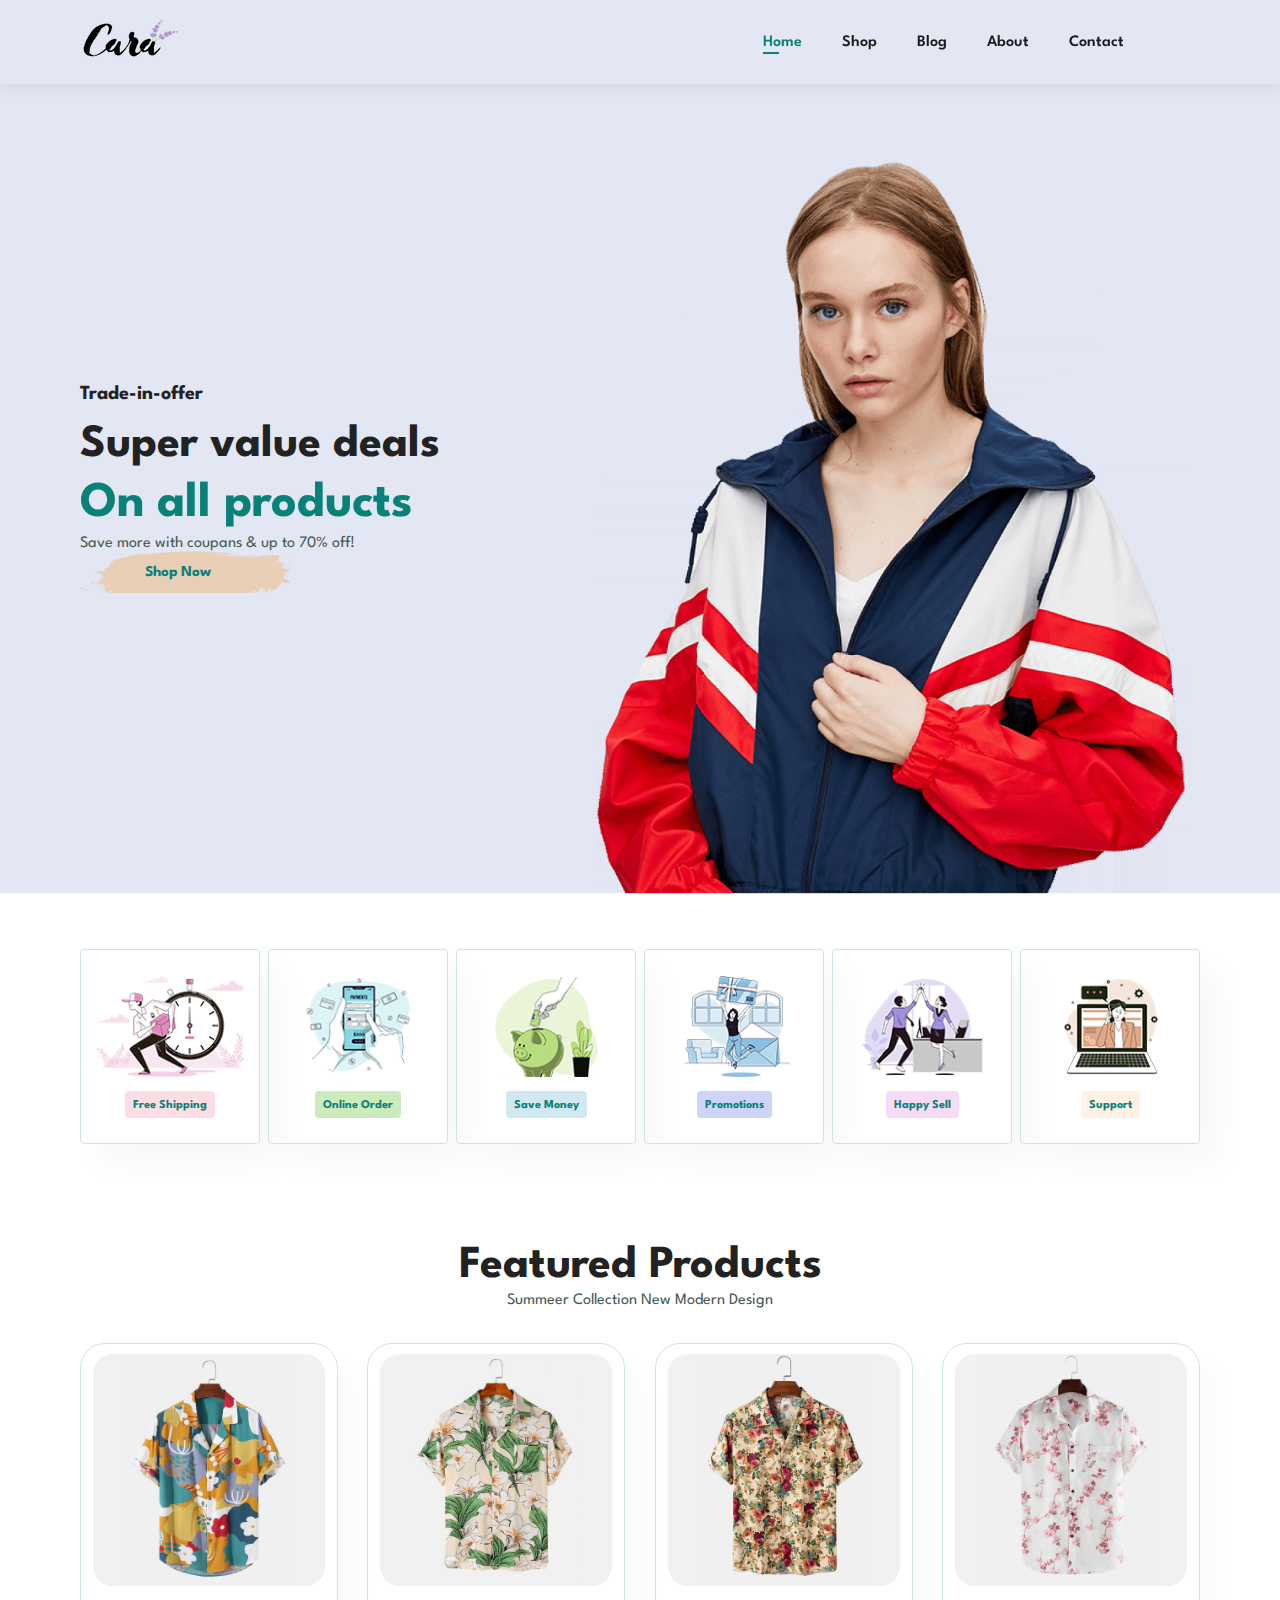
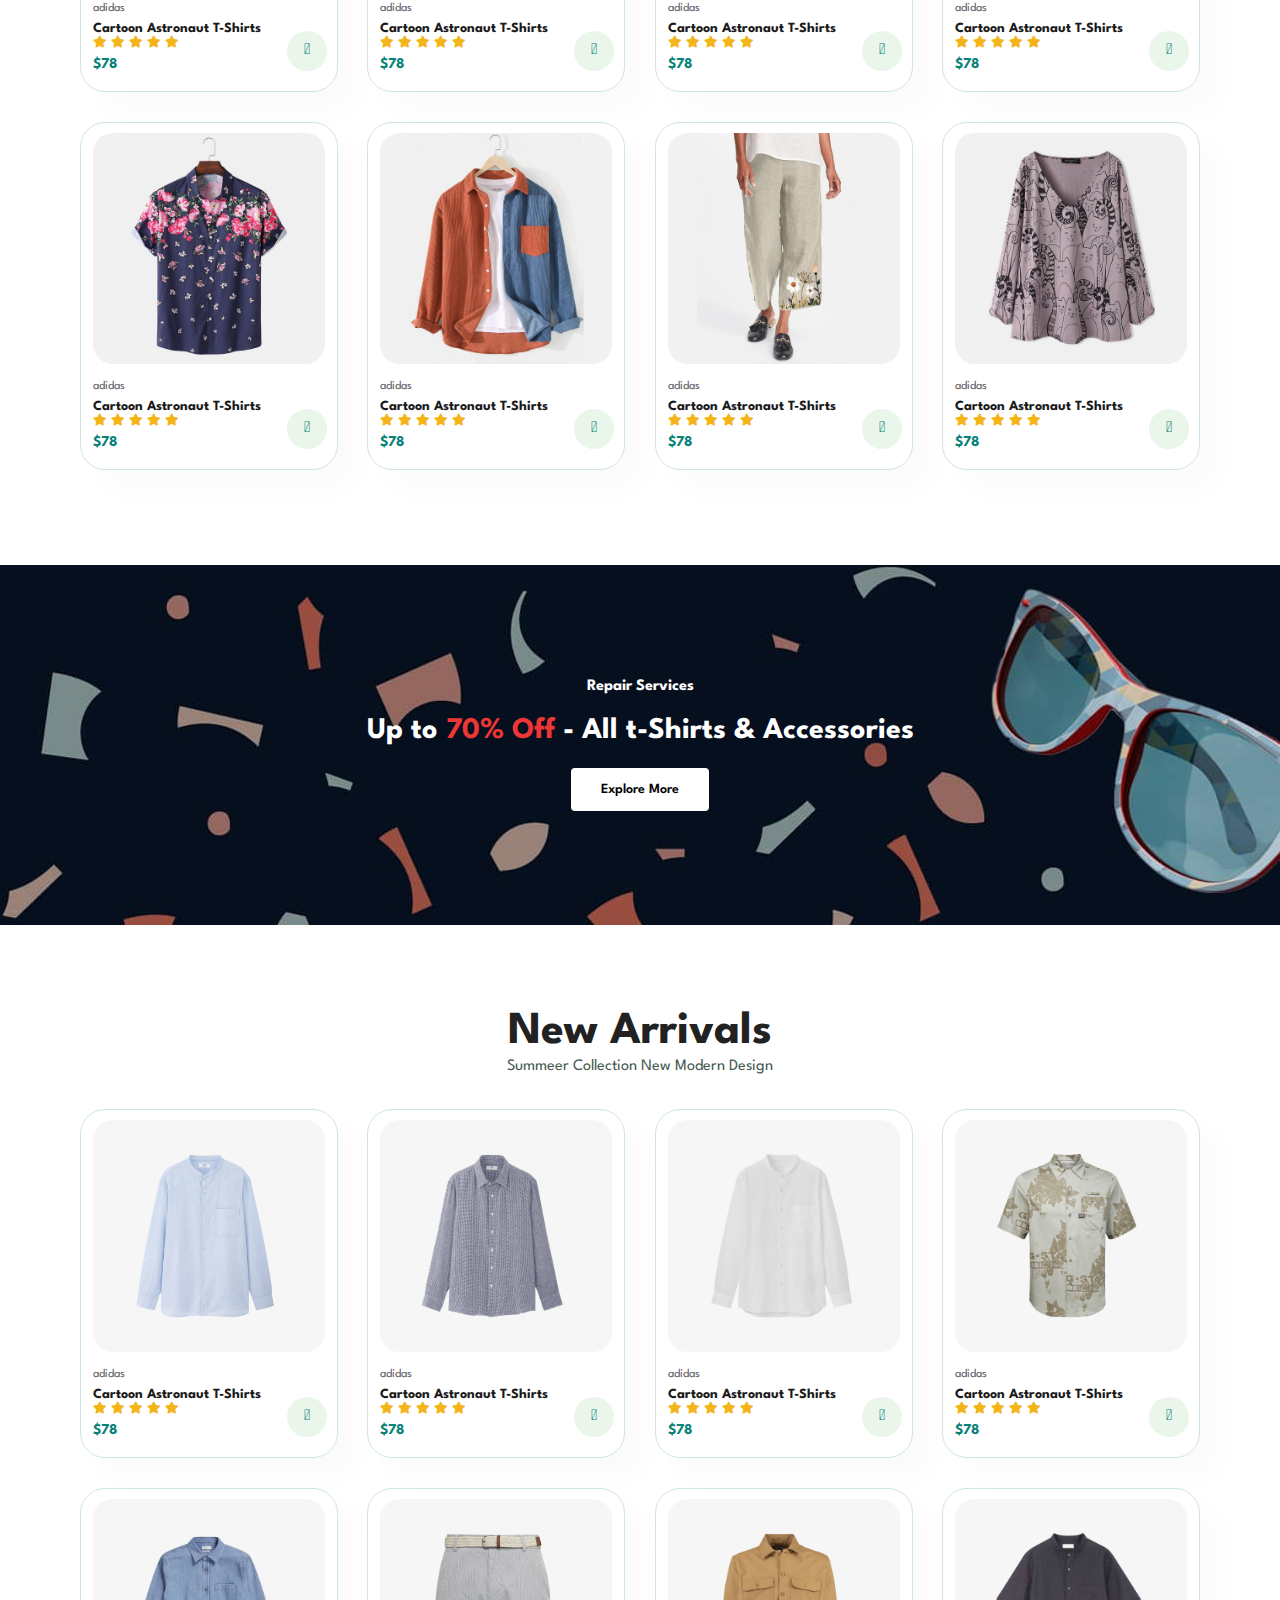
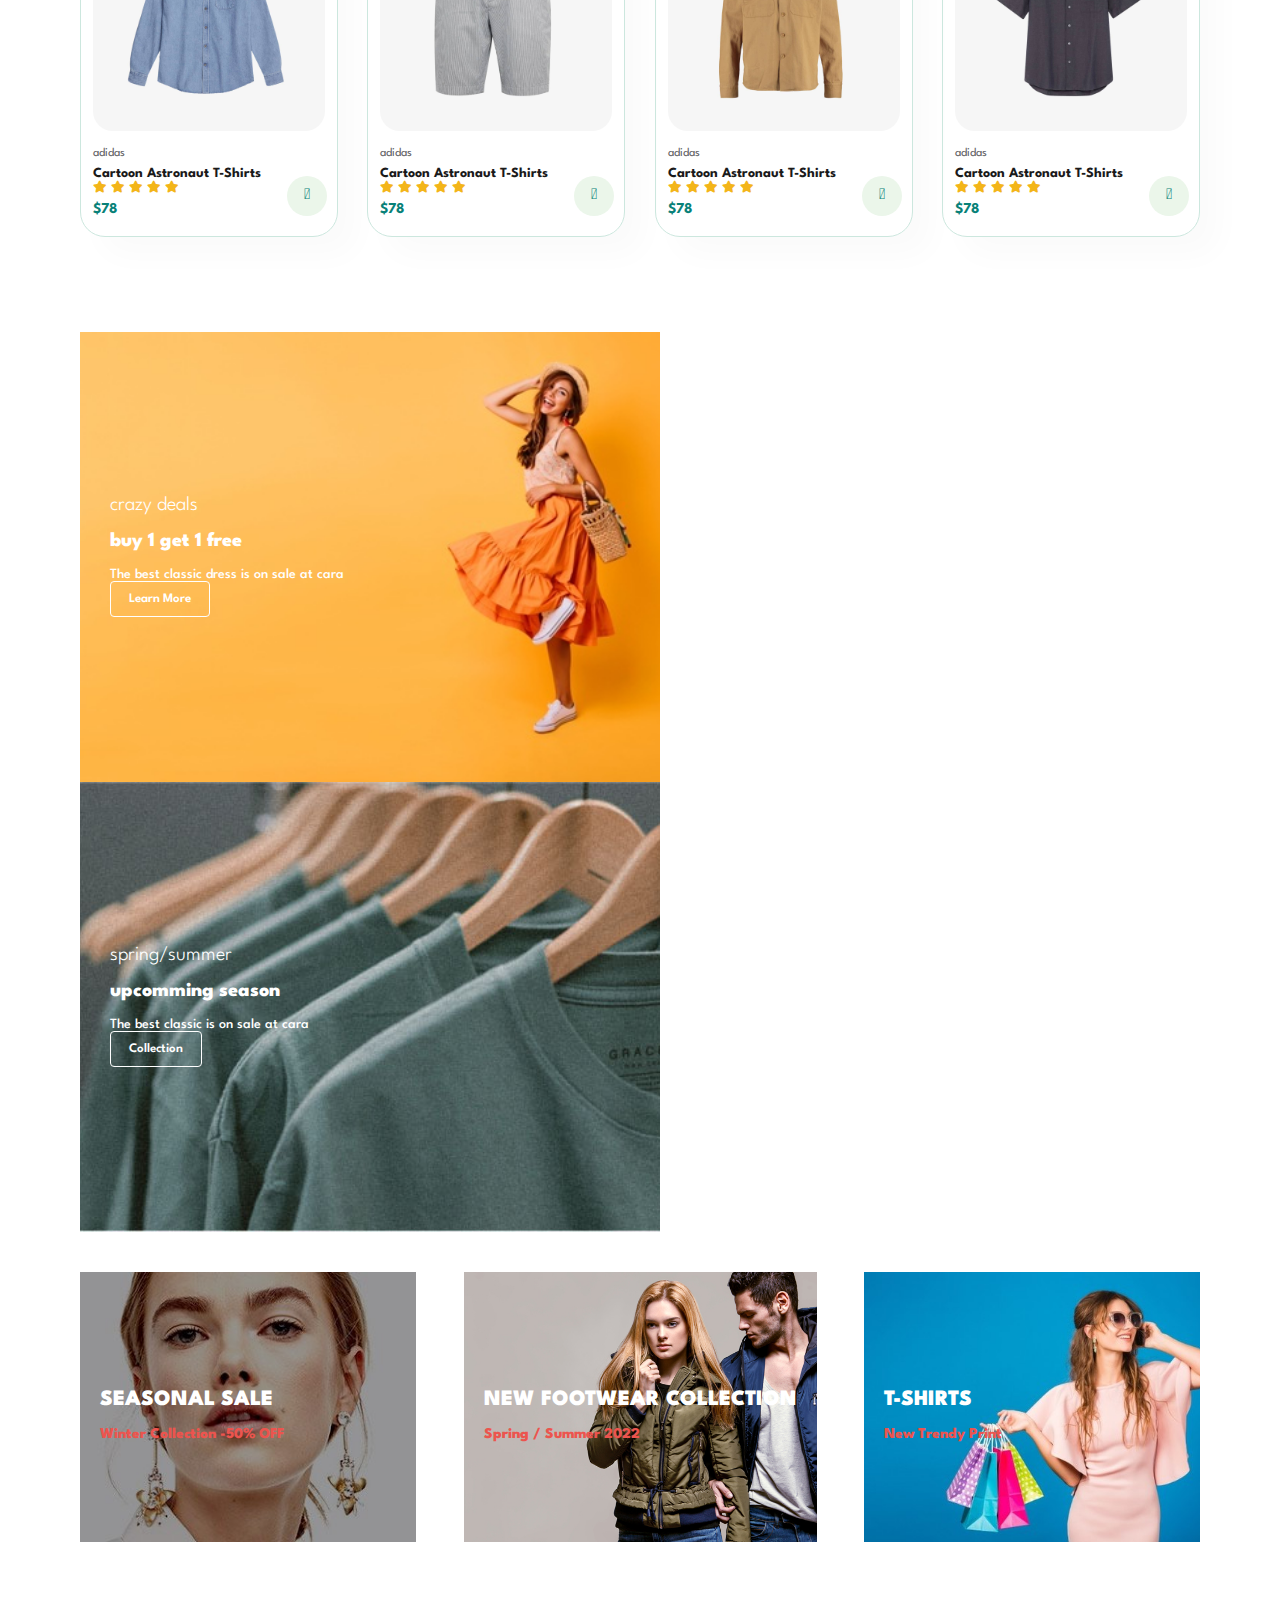
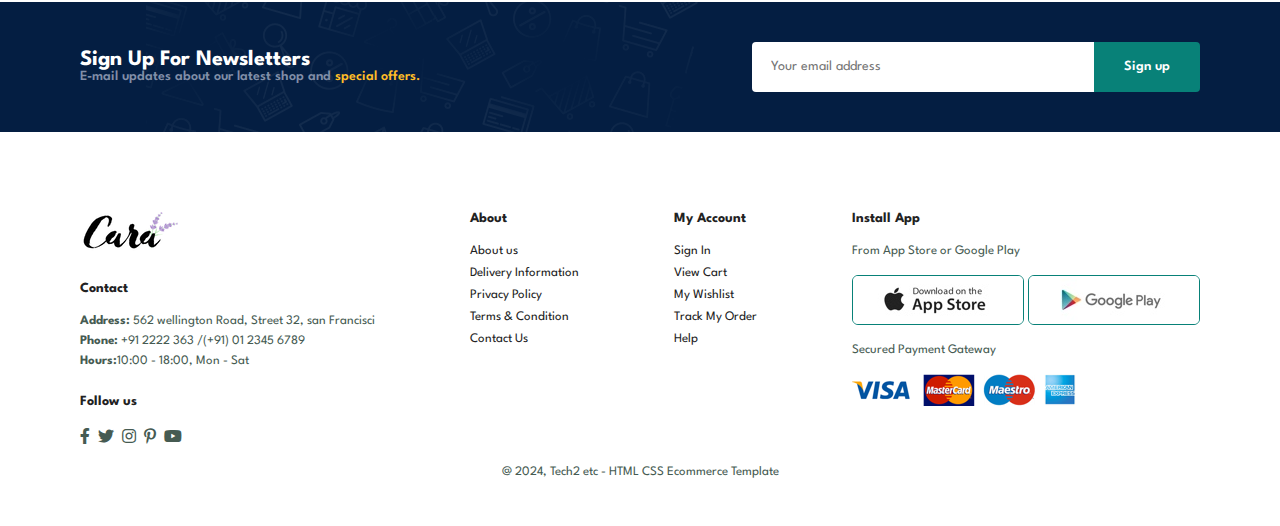
<file: index.html>
<!DOCTYPE html>
<html lang="en">
<head>
    <meta charset="UTF-8">
    <meta name="viewport" content="width=device-width, initial-scale=1.0">
    <title>E-commerce Website</title>
    <link rel="stylesheet" href="https://pro.fontawesome.com/releases/v5.10.0/css/all.css" />
    <link rel="stylesheet" href="style.css">
</head>
<body>
    
    <!--Header-->
    <section id="header">
        <a href="#"><img src="img/logo.png" class="logo" alt=""></a>

        <div>
            <ul id="navbar">
                <li><a class="active" href="index.html">Home</a></li>
                <li><a href="shop.html">Shop</a></li>
                <li><a href="blog.html">Blog</a></li>
                <li><a href="about.html">About</a></li>
                <li><a href="contact.html">Contact</a></li>
                <li><a href="cart.html"><i class="far fa-shopping-bag"></i></a></li>

            </ul>
        </div>
    </section>

    <section id="hero">
        <h4>Trade-in-offer</h4>
        <h2>Super value deals</h2>
        <h1>On all products</h1>
        <p>Save more with coupans & up to 70% off!</p>
        <button>Shop Now</button>
    </section>

    <section id="feature" class="section-p1">
        <div class="fe-box">
            <img src="img/features/f2.png" alt="">
            <h6>Free Shipping</h6>
        </div>
        <div class="fe-box">
            <img src="img/features/f1.png" alt="">
            <h6>Online Order</h6>
        </div>
        <div class="fe-box">
            <img src="img/features/f3.png" alt="">
            <h6>Save Money</h6>
        </div>
        <div class="fe-box">
            <img src="img/features/f4.png" alt="">
            <h6>Promotions</h6>
        </div>
        <div class="fe-box">
            <img src="img/features/f5.png" alt="">
            <h6>Happy Sell</h6>
        </div>
        <div class="fe-box">
            <img src="img/features/f6.png" alt="">
            <h6>Support</h6>
        </div>
    </section>

    <section id="product1" class="section-p1">
          <h2>Featured Products</h2>
          <p>Summeer Collection New Modern Design</p>
          <div class="pro-container">
                <div class="pro">
                    <img src="img/products/f1.jpg" alt="">
                    <div class="des">
                        <span>adidas</span>
                        <h5>Cartoon Astronaut T-Shirts</h5>
                        <div class="star">
                            <i class="fas fa-star"></i>
                            <i class="fas fa-star"></i>
                            <i class="fas fa-star"></i>
                            <i class="fas fa-star"></i>
                            <i class="fas fa-star"></i>
                        </div>
                        <h4>$78</h4>
                    </div>
                    <a href="#"><i class="fal fa-shopping-cart cart"></i></a>
                </div>
                <div class="pro">
                    <img src="img/products/f2.jpg" alt="">
                    <div class="des">
                        <span>adidas</span>
                        <h5>Cartoon Astronaut T-Shirts</h5>
                        <div class="star">
                            <i class="fas fa-star"></i>
                            <i class="fas fa-star"></i>
                            <i class="fas fa-star"></i>
                            <i class="fas fa-star"></i>
                            <i class="fas fa-star"></i>
                        </div>
                        <h4>$78</h4>
                    </div>
                    <a href="#"><i class="fal fa-shopping-cart cart"></i></a>
                </div>
                <div class="pro">
                    <img src="img/products/f3.jpg" alt="">
                    <div class="des">
                        <span>adidas</span>
                        <h5>Cartoon Astronaut T-Shirts</h5>
                        <div class="star">
                            <i class="fas fa-star"></i>
                            <i class="fas fa-star"></i>
                            <i class="fas fa-star"></i>
                            <i class="fas fa-star"></i>
                            <i class="fas fa-star"></i>
                        </div>
                        <h4>$78</h4>
                    </div>
                    <a href="#"><i class="fal fa-shopping-cart cart"></i></a>
                </div>
                <div class="pro">
                    <img src="img/products/f4.jpg" alt="">
                    <div class="des">
                        <span>adidas</span>
                        <h5>Cartoon Astronaut T-Shirts</h5>
                        <div class="star">
                            <i class="fas fa-star"></i>
                            <i class="fas fa-star"></i>
                            <i class="fas fa-star"></i>
                            <i class="fas fa-star"></i>
                            <i class="fas fa-star"></i>
                        </div>
                        <h4>$78</h4>
                    </div>
                    <a href="#"><i class="fal fa-shopping-cart cart"></i></a>
                </div>
                <div class="pro">
                    <img src="img/products/f5.jpg" alt="">
                    <div class="des">
                        <span>adidas</span>
                        <h5>Cartoon Astronaut T-Shirts</h5>
                        <div class="star">
                            <i class="fas fa-star"></i>
                            <i class="fas fa-star"></i>
                            <i class="fas fa-star"></i>
                            <i class="fas fa-star"></i>
                            <i class="fas fa-star"></i>
                        </div>
                        <h4>$78</h4>
                    </div>
                    <a href="#"><i class="fal fa-shopping-cart cart"></i></a>
                </div>
                <div class="pro">
                    <img src="img/products/f6.jpg" alt="">
                    <div class="des">
                        <span>adidas</span>
                        <h5>Cartoon Astronaut T-Shirts</h5>
                        <div class="star">
                            <i class="fas fa-star"></i>
                            <i class="fas fa-star"></i>
                            <i class="fas fa-star"></i>
                            <i class="fas fa-star"></i>
                            <i class="fas fa-star"></i>
                        </div>
                        <h4>$78</h4>
                    </div>
                    <a href="#"><i class="fal fa-shopping-cart cart"></i></a>
                </div>
                <div class="pro">
                    <img src="img/products/f7.jpg" alt="">
                    <div class="des">
                        <span>adidas</span>
                        <h5>Cartoon Astronaut T-Shirts</h5>
                        <div class="star">
                            <i class="fas fa-star"></i>
                            <i class="fas fa-star"></i>
                            <i class="fas fa-star"></i>
                            <i class="fas fa-star"></i>
                            <i class="fas fa-star"></i>
                        </div>
                        <h4>$78</h4>
                    </div>
                    <a href="#"><i class="fal fa-shopping-cart cart"></i></a>
                </div>
                <div class="pro">
                    <img src="img/products/f8.jpg" alt="">
                    <div class="des">
                        <span>adidas</span>
                        <h5>Cartoon Astronaut T-Shirts</h5>
                        <div class="star">
                            <i class="fas fa-star"></i>
                            <i class="fas fa-star"></i>
                            <i class="fas fa-star"></i>
                            <i class="fas fa-star"></i>
                            <i class="fas fa-star"></i>
                        </div>
                        <h4>$78</h4>
                    </div>
                    <a href="#"><i class="fal fa-shopping-cart cart"></i></a>
                </div>
          </div>
    </section>

    <section id="banner" class="section-m1">
        <h4>Repair Services</h4>
        <h2>Up to <span>70% Off</span> - All t-Shirts & Accessories</h2>
        <button class="normal">Explore More</button>
    </section>

    <section id="product1" class="section-p1">
        <h2>New Arrivals</h2>
        <p>Summeer Collection New Modern Design</p>
        <div class="pro-container">
              <div class="pro">
                  <img src="img/products/n1.jpg" alt="">
                  <div class="des">
                      <span>adidas</span>
                      <h5>Cartoon Astronaut T-Shirts</h5>
                      <div class="star">
                          <i class="fas fa-star"></i>
                          <i class="fas fa-star"></i>
                          <i class="fas fa-star"></i>
                          <i class="fas fa-star"></i>
                          <i class="fas fa-star"></i>
                      </div>
                      <h4>$78</h4>
                  </div>
                  <a href="#"><i class="fal fa-shopping-cart cart"></i></a>
              </div>
              <div class="pro">
                  <img src="img/products/n2.jpg" alt="">
                  <div class="des">
                      <span>adidas</span>
                      <h5>Cartoon Astronaut T-Shirts</h5>
                      <div class="star">
                          <i class="fas fa-star"></i>
                          <i class="fas fa-star"></i>
                          <i class="fas fa-star"></i>
                          <i class="fas fa-star"></i>
                          <i class="fas fa-star"></i>
                      </div>
                      <h4>$78</h4>
                  </div>
                  <a href="#"><i class="fal fa-shopping-cart cart"></i></a>
              </div>
              <div class="pro">
                  <img src="img/products/n3.jpg" alt="">
                  <div class="des">
                      <span>adidas</span>
                      <h5>Cartoon Astronaut T-Shirts</h5>
                      <div class="star">
                          <i class="fas fa-star"></i>
                          <i class="fas fa-star"></i>
                          <i class="fas fa-star"></i>
                          <i class="fas fa-star"></i>
                          <i class="fas fa-star"></i>
                      </div>
                      <h4>$78</h4>
                  </div>
                  <a href="#"><i class="fal fa-shopping-cart cart"></i></a>
              </div>
              <div class="pro">
                  <img src="img/products/n4.jpg" alt="">
                  <div class="des">
                      <span>adidas</span>
                      <h5>Cartoon Astronaut T-Shirts</h5>
                      <div class="star">
                          <i class="fas fa-star"></i>
                          <i class="fas fa-star"></i>
                          <i class="fas fa-star"></i>
                          <i class="fas fa-star"></i>
                          <i class="fas fa-star"></i>
                      </div>
                      <h4>$78</h4>
                  </div>
                  <a href="#"><i class="fal fa-shopping-cart cart"></i></a>
              </div>
              <div class="pro">
                  <img src="img/products/n5.jpg" alt="">
                  <div class="des">
                      <span>adidas</span>
                      <h5>Cartoon Astronaut T-Shirts</h5>
                      <div class="star">
                          <i class="fas fa-star"></i>
                          <i class="fas fa-star"></i>
                          <i class="fas fa-star"></i>
                          <i class="fas fa-star"></i>
                          <i class="fas fa-star"></i>
                      </div>
                      <h4>$78</h4>
                  </div>
                  <a href="#"><i class="fal fa-shopping-cart cart"></i></a>
              </div>
              <div class="pro">
                  <img src="img/products/n6.jpg" alt="">
                  <div class="des">
                      <span>adidas</span>
                      <h5>Cartoon Astronaut T-Shirts</h5>
                      <div class="star">
                          <i class="fas fa-star"></i>
                          <i class="fas fa-star"></i>
                          <i class="fas fa-star"></i>
                          <i class="fas fa-star"></i>
                          <i class="fas fa-star"></i>
                      </div>
                      <h4>$78</h4>
                  </div>
                  <a href="#"><i class="fal fa-shopping-cart cart"></i></a>
              </div>
              <div class="pro">
                  <img src="img/products/n7.jpg" alt="">
                  <div class="des">
                      <span>adidas</span>
                      <h5>Cartoon Astronaut T-Shirts</h5>
                      <div class="star">
                          <i class="fas fa-star"></i>
                          <i class="fas fa-star"></i>
                          <i class="fas fa-star"></i>
                          <i class="fas fa-star"></i>
                          <i class="fas fa-star"></i>
                      </div>
                      <h4>$78</h4>
                  </div>
                  <a href="#"><i class="fal fa-shopping-cart cart"></i></a>
              </div>
              <div class="pro">
                  <img src="img/products/n8.jpg" alt="">
                  <div class="des">
                      <span>adidas</span>
                      <h5>Cartoon Astronaut T-Shirts</h5>
                      <div class="star">
                          <i class="fas fa-star"></i>
                          <i class="fas fa-star"></i>
                          <i class="fas fa-star"></i>
                          <i class="fas fa-star"></i>
                          <i class="fas fa-star"></i>
                      </div>
                      <h4>$78</h4>
                  </div>
                  <a href="#"><i class="fal fa-shopping-cart cart"></i></a>
              </div>
        </div>
  </section>

   <section id="sm-banner" class="section-p1">
        <div class="banner-box">
            <h4>crazy deals</h4>
            <h2>buy 1 get 1 free</h2>
            <span>The best classic dress is on sale at cara</span>
            <button class="white">Learn More</button>
        </div>
        <div class="banner-box banner-box2">
            <h4>spring/summer</h4>
            <h2>upcomming season</h2>
            <span>The best classic is on sale at cara </span>
            <button class="white">Collection</button>
        </div>
   </section> 

   <section id="banner3">
    <div class="banner-box ">
        <h2>SEASONAL SALE</h2>
        <h3>Winter Collection -50% OFF</h3>
    </div>
    <div class="banner-box banner-box2">
        <h2>NEW FOOTWEAR COLLECTION</h2>
        <h3>Spring / Summer 2022</h3>
    </div>
    <div class="banner-box banner-box3">
        <h2>T-SHIRTS</h2>
        <h3>New Trendy Print</h3>
    </div>
   </section>

   <section id="newsletter" class="section-p1 section-m1">
        <div class="newstext">
            <h4>Sign Up For Newsletters</h4>
            <p>E-mail updates about our latest shop and <span>special offers.</span></p>

        </div>
        <div class="form">
            <input type="text" placeholder="Your email address">
            <button class="normal">Sign up</button>
        </div>
   </section>

   <footer class="section-p1">
    <div class="col">
        <img class="logo" src="img/logo.png" alt="">
        <h4>Contact</h4>
        <p><strong>Address:</strong> 562 wellington Road, Street 32, san Francisci</p>
        <p><strong>Phone:</strong> +91 2222 363 /(+91) 01 2345 6789</p>
        <p><strong>Hours:</strong>10:00 - 18:00, Mon - Sat</p>
        <div class="follow">
            <h4>Follow us</h4>
            <div class="icon">
                <i class="fab fa-facebook-f"></i>
                <i class="fab fa-twitter"></i>
                <i class="fab fa-instagram"></i>
                <i class="fab fa-pinterest-p"></i>
                <i class="fab fa-youtube"></i>
            </div>
        </div>
    </div>

    <div class="col">
        <h4>About</h4>
        <a href="#">About us</a>
        <a href="#">Delivery Information</a>
        <a href="#">Privacy Policy</a>
        <a href="#">Terms & Condition</a>
        <a href="#">Contact Us</a>
    </div>

    <div class="col">
        <h4>My Account</h4>
        <a href="#">Sign In</a>
        <a href="#">View Cart</a>
        <a href="#">My Wishlist</a>
        <a href="#">Track My Order</a>
        <a href="#">Help</a>
    </div>

    <div class="col install">
        <h4>Install App</h4>
        <p>From App Store or Google Play</p>
        <div class="row">
            <img src="img/pay/app.jpg" alt="">
            <img src="img/pay/play.jpg" alt="">
        </div>
        <p>Secured Payment Gateway</p>
        <img src="img/pay/pay.png" alt="">
    </div>

    <div class="copyright">
        <p>@ 2024, Tech2 etc - HTML CSS Ecommerce Template</p>
    </div>
   </footer>
    <script src="script.js"></script>
</body>
</html>
</file>
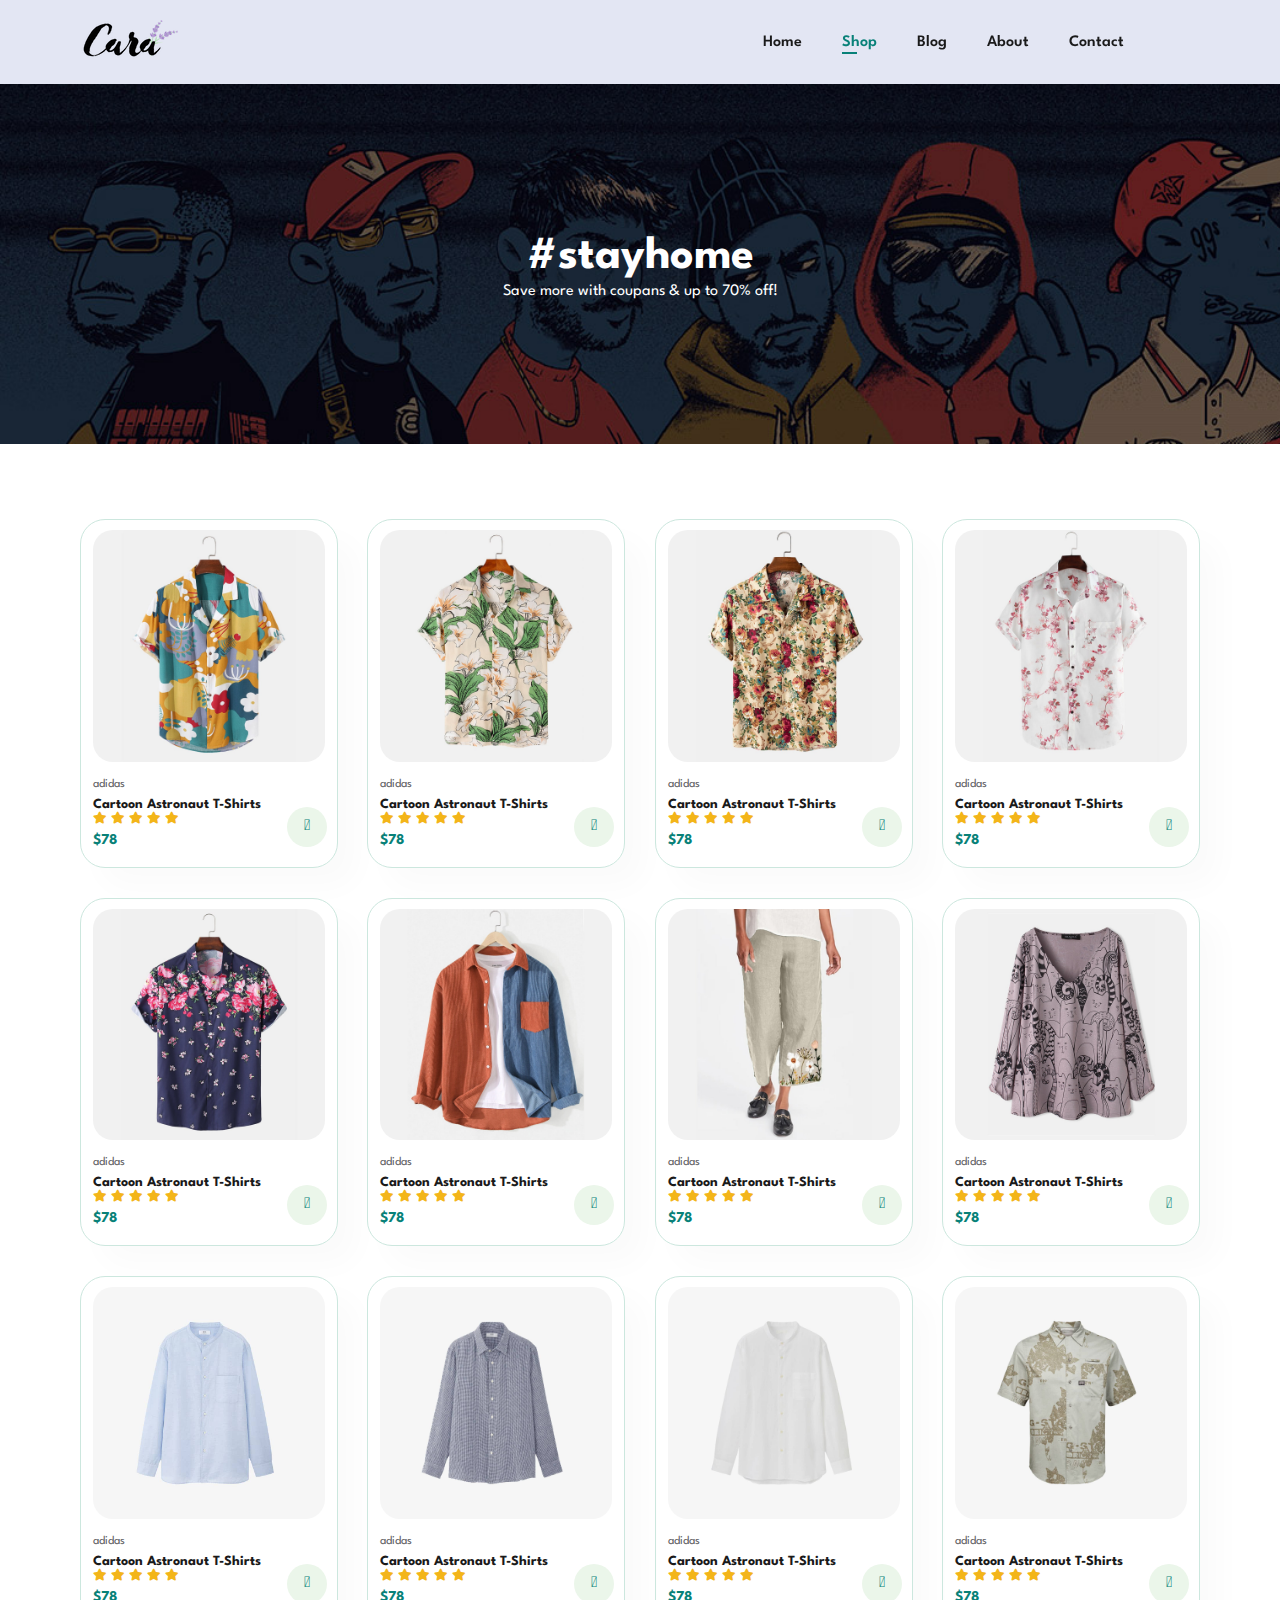
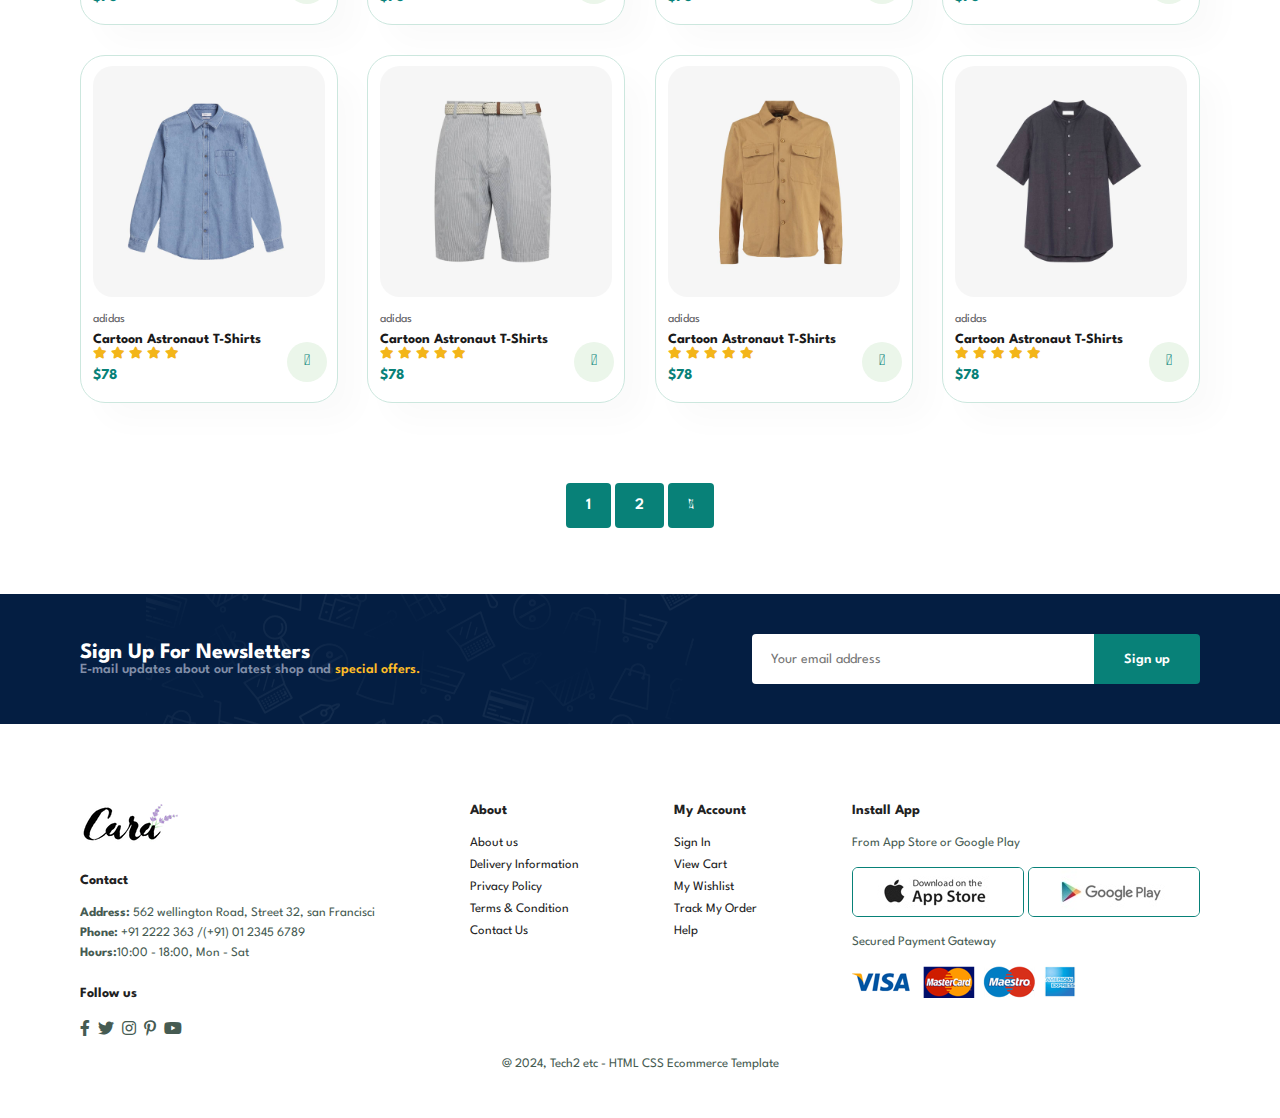
<file: shop.html>
<!DOCTYPE html>
<html lang="en">
<head>
    <meta charset="UTF-8">
    <meta name="viewport" content="width=device-width, initial-scale=1.0">
    <title>E-commerce Website</title>
    <link rel="stylesheet" href="https://pro.fontawesome.com/releases/v5.10.0/css/all.css" />
    <link rel="stylesheet" href="style.css">
</head>
<body>
    
    <!--Header-->
    <section id="header">
        <a href="#"><img src="img/logo.png" class="logo" alt=""></a>

        <div>
            <ul id="navbar">
                <li><a href="index.html">Home</a></li>
                <li><a class="active" href="shop.html">Shop</a></li>
                <li><a href="blog.html">Blog</a></li>
                <li><a href="about.html">About</a></li>
                <li><a href="contact.html">Contact</a></li>
                <li id="lg-bag"><a href="cart.html"><i class="far fa-shopping-bag"></i></a></li>
                <a href="#" id="close"><i class="far fa-times"></i></a>
            </ul>
        </div>
        <div id="mobile">
            <li><a href="cart.html"><i class="far fa-shopping-bag"></i></a></li>
            <i id="bar" class="fas fa-outdent"></i>

        </div>
    </section>

    <section id="page-header">
        <h2>#stayhome</h2>
        <p>Save more with coupans & up to 70% off!</p>
    </section>
  
    <section id="product1" class="section-p1"> 
          <div class="pro-container">
                <div class="pro">
                    <img src="img/products/f1.jpg" alt="">
                    <div class="des">
                        <span>adidas</span>
                        <h5>Cartoon Astronaut T-Shirts</h5>
                        <div class="star">
                            <i class="fas fa-star"></i>
                            <i class="fas fa-star"></i>
                            <i class="fas fa-star"></i>
                            <i class="fas fa-star"></i>
                            <i class="fas fa-star"></i>
                        </div>
                        <h4>$78</h4>
                    </div>
                    <a href="#"><i class="fal fa-shopping-cart cart"></i></a>
                </div>
                <div class="pro">
                    <img src="img/products/f2.jpg" alt="">
                    <div class="des">
                        <span>adidas</span>
                        <h5>Cartoon Astronaut T-Shirts</h5>
                        <div class="star">
                            <i class="fas fa-star"></i>
                            <i class="fas fa-star"></i>
                            <i class="fas fa-star"></i>
                            <i class="fas fa-star"></i>
                            <i class="fas fa-star"></i>
                        </div>
                        <h4>$78</h4>
                    </div>
                    <a href="#"><i class="fal fa-shopping-cart cart"></i></a>
                </div>
                <div class="pro">
                    <img src="img/products/f3.jpg" alt="">
                    <div class="des">
                        <span>adidas</span>
                        <h5>Cartoon Astronaut T-Shirts</h5>
                        <div class="star">
                            <i class="fas fa-star"></i>
                            <i class="fas fa-star"></i>
                            <i class="fas fa-star"></i>
                            <i class="fas fa-star"></i>
                            <i class="fas fa-star"></i>
                        </div>
                        <h4>$78</h4>
                    </div>
                    <a href="#"><i class="fal fa-shopping-cart cart"></i></a>
                </div>
                <div class="pro">
                    <img src="img/products/f4.jpg" alt="">
                    <div class="des">
                        <span>adidas</span>
                        <h5>Cartoon Astronaut T-Shirts</h5>
                        <div class="star">
                            <i class="fas fa-star"></i>
                            <i class="fas fa-star"></i>
                            <i class="fas fa-star"></i>
                            <i class="fas fa-star"></i>
                            <i class="fas fa-star"></i>
                        </div>
                        <h4>$78</h4>
                    </div>
                    <a href="#"><i class="fal fa-shopping-cart cart"></i></a>
                </div>
                <div class="pro">
                    <img src="img/products/f5.jpg" alt="">
                    <div class="des">
                        <span>adidas</span>
                        <h5>Cartoon Astronaut T-Shirts</h5>
                        <div class="star">
                            <i class="fas fa-star"></i>
                            <i class="fas fa-star"></i>
                            <i class="fas fa-star"></i>
                            <i class="fas fa-star"></i>
                            <i class="fas fa-star"></i>
                        </div>
                        <h4>$78</h4>
                    </div>
                    <a href="#"><i class="fal fa-shopping-cart cart"></i></a>
                </div>
                <div class="pro">
                    <img src="img/products/f6.jpg" alt="">
                    <div class="des">
                        <span>adidas</span>
                        <h5>Cartoon Astronaut T-Shirts</h5>
                        <div class="star">
                            <i class="fas fa-star"></i>
                            <i class="fas fa-star"></i>
                            <i class="fas fa-star"></i>
                            <i class="fas fa-star"></i>
                            <i class="fas fa-star"></i>
                        </div>
                        <h4>$78</h4>
                    </div>
                    <a href="#"><i class="fal fa-shopping-cart cart"></i></a>
                </div>
                <div class="pro">
                    <img src="img/products/f7.jpg" alt="">
                    <div class="des">
                        <span>adidas</span>
                        <h5>Cartoon Astronaut T-Shirts</h5>
                        <div class="star">
                            <i class="fas fa-star"></i>
                            <i class="fas fa-star"></i>
                            <i class="fas fa-star"></i>
                            <i class="fas fa-star"></i>
                            <i class="fas fa-star"></i>
                        </div>
                        <h4>$78</h4>
                    </div>
                    <a href="#"><i class="fal fa-shopping-cart cart"></i></a>
                </div>
                <div class="pro">
                    <img src="img/products/f8.jpg" alt="">
                    <div class="des">
                        <span>adidas</span>
                        <h5>Cartoon Astronaut T-Shirts</h5>
                        <div class="star">
                            <i class="fas fa-star"></i>
                            <i class="fas fa-star"></i>
                            <i class="fas fa-star"></i>
                            <i class="fas fa-star"></i>
                            <i class="fas fa-star"></i>
                        </div>
                        <h4>$78</h4>
                    </div>
                    <a href="#"><i class="fal fa-shopping-cart cart"></i></a>
                </div>
         
              <div class="pro">
                  <img src="img/products/n1.jpg" alt="">
                  <div class="des">
                      <span>adidas</span>
                      <h5>Cartoon Astronaut T-Shirts</h5>
                      <div class="star">
                          <i class="fas fa-star"></i>
                          <i class="fas fa-star"></i>
                          <i class="fas fa-star"></i>
                          <i class="fas fa-star"></i>
                          <i class="fas fa-star"></i>
                      </div>
                      <h4>$78</h4>
                  </div>
                  <a href="#"><i class="fal fa-shopping-cart cart"></i></a>
              </div>
              <div class="pro">
                  <img src="img/products/n2.jpg" alt="">
                  <div class="des">
                      <span>adidas</span>
                      <h5>Cartoon Astronaut T-Shirts</h5>
                      <div class="star">
                          <i class="fas fa-star"></i>
                          <i class="fas fa-star"></i>
                          <i class="fas fa-star"></i>
                          <i class="fas fa-star"></i>
                          <i class="fas fa-star"></i>
                      </div>
                      <h4>$78</h4>
                  </div>
                  <a href="#"><i class="fal fa-shopping-cart cart"></i></a>
              </div>
              <div class="pro">
                  <img src="img/products/n3.jpg" alt="">
                  <div class="des">
                      <span>adidas</span>
                      <h5>Cartoon Astronaut T-Shirts</h5>
                      <div class="star">
                          <i class="fas fa-star"></i>
                          <i class="fas fa-star"></i>
                          <i class="fas fa-star"></i>
                          <i class="fas fa-star"></i>
                          <i class="fas fa-star"></i>
                      </div>
                      <h4>$78</h4>
                  </div>
                  <a href="#"><i class="fal fa-shopping-cart cart"></i></a>
              </div>
              <div class="pro">
                  <img src="img/products/n4.jpg" alt="">
                  <div class="des">
                      <span>adidas</span>
                      <h5>Cartoon Astronaut T-Shirts</h5>
                      <div class="star">
                          <i class="fas fa-star"></i>
                          <i class="fas fa-star"></i>
                          <i class="fas fa-star"></i>
                          <i class="fas fa-star"></i>
                          <i class="fas fa-star"></i>
                      </div>
                      <h4>$78</h4>
                  </div>
                  <a href="#"><i class="fal fa-shopping-cart cart"></i></a>
              </div>
              <div class="pro">
                  <img src="img/products/n5.jpg" alt="">
                  <div class="des">
                      <span>adidas</span>
                      <h5>Cartoon Astronaut T-Shirts</h5>
                      <div class="star">
                          <i class="fas fa-star"></i>
                          <i class="fas fa-star"></i>
                          <i class="fas fa-star"></i>
                          <i class="fas fa-star"></i>
                          <i class="fas fa-star"></i>
                      </div>
                      <h4>$78</h4>
                  </div>
                  <a href="#"><i class="fal fa-shopping-cart cart"></i></a>
              </div>
              <div class="pro">
                  <img src="img/products/n6.jpg" alt="">
                  <div class="des">
                      <span>adidas</span>
                      <h5>Cartoon Astronaut T-Shirts</h5>
                      <div class="star">
                          <i class="fas fa-star"></i>
                          <i class="fas fa-star"></i>
                          <i class="fas fa-star"></i>
                          <i class="fas fa-star"></i>
                          <i class="fas fa-star"></i>
                      </div>
                      <h4>$78</h4>
                  </div>
                  <a href="#"><i class="fal fa-shopping-cart cart"></i></a>
              </div>
              <div class="pro">
                  <img src="img/products/n7.jpg" alt="">
                  <div class="des">
                      <span>adidas</span>
                      <h5>Cartoon Astronaut T-Shirts</h5>
                      <div class="star">
                          <i class="fas fa-star"></i>
                          <i class="fas fa-star"></i>
                          <i class="fas fa-star"></i>
                          <i class="fas fa-star"></i>
                          <i class="fas fa-star"></i>
                      </div>
                      <h4>$78</h4>
                  </div>
                  <a href="#"><i class="fal fa-shopping-cart cart"></i></a>
              </div>
              <div class="pro">
                  <img src="img/products/n8.jpg" alt="">
                  <div class="des">
                      <span>adidas</span>
                      <h5>Cartoon Astronaut T-Shirts</h5>
                      <div class="star">
                          <i class="fas fa-star"></i>
                          <i class="fas fa-star"></i>
                          <i class="fas fa-star"></i>
                          <i class="fas fa-star"></i>
                          <i class="fas fa-star"></i>
                      </div>
                      <h4>$78</h4>
                  </div>
                  <a href="#"><i class="fal fa-shopping-cart cart"></i></a>
              </div>
        </div>
  </section>

  <section id="pagination" class="section-p1">
    <a href="#">1</a>
    <a href="#">2</a>
    <a href="#"><i class="fal fa-long-arrow-alt-right"></i></a>
  </section>

   <section id="newsletter" class="section-p1 section-m1">
        <div class="newstext">
            <h4>Sign Up For Newsletters</h4>
            <p>E-mail updates about our latest shop and <span>special offers.</span></p>

        </div>
        <div class="form">
            <input type="text" placeholder="Your email address">
            <button class="normal">Sign up</button>
        </div>
   </section>

   <footer class="section-p1">
    <div class="col">
        <img class="logo" src="img/logo.png" alt="">
        <h4>Contact</h4>
        <p><strong>Address:</strong> 562 wellington Road, Street 32, san Francisci</p>
        <p><strong>Phone:</strong> +91 2222 363 /(+91) 01 2345 6789</p>
        <p><strong>Hours:</strong>10:00 - 18:00, Mon - Sat</p>
        <div class="follow">
            <h4>Follow us</h4>
            <div class="icon">
                <i class="fab fa-facebook-f"></i>
                <i class="fab fa-twitter"></i>
                <i class="fab fa-instagram"></i>
                <i class="fab fa-pinterest-p"></i>
                <i class="fab fa-youtube"></i>
            </div>
        </div>
    </div>

    <div class="col">
        <h4>About</h4>
        <a href="#">About us</a>
        <a href="#">Delivery Information</a>
        <a href="#">Privacy Policy</a>
        <a href="#">Terms & Condition</a>
        <a href="#">Contact Us</a>
    </div>

    <div class="col">
        <h4>My Account</h4>
        <a href="#">Sign In</a>
        <a href="#">View Cart</a>
        <a href="#">My Wishlist</a>
        <a href="#">Track My Order</a>
        <a href="#">Help</a>
    </div>

    <div class="col install">
        <h4>Install App</h4>
        <p>From App Store or Google Play</p>
        <div class="row">
            <img src="img/pay/app.jpg" alt="">
            <img src="img/pay/play.jpg" alt="">
        </div>
        <p>Secured Payment Gateway</p>
        <img src="img/pay/pay.png" alt="">
    </div>

    <div class="copyright">
        <p>@ 2024, Tech2 etc - HTML CSS Ecommerce Template</p>
    </div>
   </footer>
    <script src="script.js"></script>
</body>
</html>
</file>
<file: style.css>
@import url("https://fonts.googleapis.com/css2?family=Spartan:wght@100;200;300;400;500;600;700;800;900&display=swap");
*{
    margin: 0;
    padding: 0;
    box-sizing: border-box;
    font-family: 'Spartan', sans-serif;
}

h1{
    font-size: 50px;
    line-height: 64px;
    color: #222;
}

h2{
    font-size: 46px;
    line-height: 54px;
    color: #222;
}

h4{
    font-size: 20px;
    color: #222;
}

h6{
    font-weight: 700;
    font-size: 12px;
}

p{
    font-size: 16px;
    color: #465b52;
    margin: 15pz 0 20px 0;
}

.section-p1{
    padding: 40px 80px;
}

.section-m1{
    margin: 40px 0;
}

button.normal{
    font-size: 14px;
    font-weight: 600;
    padding: 15px 30px;
    color: #000;
    background-color: #fff;
    border-radius: 4px;
    cursor: pointer;
    border: none;
    outline: none;
    transition: 0.2s;
}

button.white{
    font-size: 13px;
    font-weight: 600;
    padding: 11px 18px;
    color: #fff;
    background-color: transparent;
    border-radius: 4px;
    cursor: pointer;
    border: 1px solid #fff;
    outline: none;
    transition: 0.2s;
}

body{
    width: 100%;
}

/* Header */

#header{
   display: flex;
   align-items: center;
   justify-content:space-between ; 
   padding: 20px 80px;
   background-color: #E3E6F3;
   box-shadow: 0 5px 15px rgba(0, 0, 0, 0.06);
   z-index: 999;
   position: sticky;
   top: 0;
   left: 0;
}

#navbar{
    display: flex;
    align-items: center;
    justify-content: center;
}

#navbar li{
    list-style: none;
    padding: 0 20px;
    position: relative;
}

#navbar li a{
    text-decoration: none;
    font-size: 16px;
    font-weight: 600;
    color: #1a1a1a;
    transition: 0.3s ease;
}

#navbar li a:hover,
#navbar li a.active{
    color: #088178;
}

#navbar li a.active::after,
#navbar li a:hover::after{
    content: "";
    width: 20%;
    height: 2px;
    background: #088178;
    position: absolute;
    bottom: -4px;
    left: 20px;
}

#mobile{
    display: none;
    align-items: center;
}

 #close{
    display: none;
 }

/* Hero */

#hero{
    background-image: url("img/hero4.png");
    height: 90vh;
    width: 100%;
    background-size: cover;
    background-position: top 25% right 0;
    padding: 0 80px;
    display: flex;
    flex-direction: column;
    align-items: flex-start;
    justify-content: center;
}

#hero h4{
    padding-bottom: 15px;
}

#hero h1{
    color: #088178;
}

#hero button{
    background-image: url("img/button.png");
    background-color: transparent;
    color: #088178;
    border: 0;
    padding: 14px 80px 14px 65px;
    background-repeat: no-repeat;
    font-weight: 700;
    font-size: 15px;
    cursor: pointer;
}

#feature{
    display: flex;
    align-items: center;
    justify-content: space-between;
    flex-wrap: wrap;
}

#feature .fe-box{
    width: 180px;
    text-align: center;
    padding: 25px 15px;
    box-shadow: 20px 20px 34px rgba(0, 0, 0, 0.03);
    border: 1px solid #cce7de;
    border-radius: 4px;
    margin: 15px 0;
}

#feature .fe-box:hover{
    box-shadow: 10px 10px 54px rgba(0, 0, 0, 0.1);
}

#feature .fe-box img{
    width: 100%;
    margin-bottom: 10px;
}

#feature .fe-box h6{
    display: inline-block;
    padding:9px 8px 6px 8px;
    line-height: 1;
    border-radius: 4px;
    color: #088178;
    background-color: #fddde4;
}

#feature .fe-box:nth-child(2) h6{
    background-color: #ccebbc;
}
#feature .fe-box:nth-child(3) h6{
    background-color: #d1e8f2;
}
#feature .fe-box:nth-child(4) h6{
    background-color: #cdd4f8;
}
#feature .fe-box:nth-child(5) h6{
    background-color: #f6dbf6;
}
#feature .fe-box:nth-child(6) h6{
    background-color: #fff2e5;
}

#product1{
    text-align: center;
}

#product1 .pro-container{
    display: flex;
    justify-content: space-between;
    padding-top: 20px;
    flex-wrap: wrap;
}

#product1 .pro{
    width: 23%;
    min-width: 250px;
    padding: 10px 12px;
    border: 1px solid #cce7de;
    border-radius: 25px;
    cursor: pointer;
    box-shadow: 20px 20px 30px rgba(0, 0, 0, 0.02);
    margin: 15px 0;
    transition: 0.2s ease;
    position: relative;
}

#product1 .pro:hover{
    box-shadow: 20px 20px 30px rgba(0, 0, 0, 0.06);
}

#product1 .pro img{
    width: 100%;
    border-radius: 20px;
}

#product1 .pro .des{
    text-align: start;
    padding: 10px 0;
}

#product1 .pro .des span{
    color: #606063;
    font-size: 12px;
}

#product1 .pro .des h5{
    padding-top: 7px;
    color: #1a1a1a;
    font-size: 14px;
}

#product1 .pro .des i{
    font-size: 12px;
    color: rgb(243, 181, 25);
}

#product1 .pro .des h4{
    padding-top: 7px;
    font-size: 15px;
    font-weight: 700;
    color:#088178;
}

#product1 .pro .cart{
    width:40px;
    height: 40px;
    line-height: 40px;
    border-radius: 50px;
    background-color: #eBf6ea;
    font-weight: 500;
    color: #088178;
    border-color: 1px solid #cce7de;
    position: absolute;
    bottom: 20px;
    right: 10px;
}

#banner{
    display: flex;
    flex-direction: column;
    justify-content: center;
    align-items: center;
    text-align: center;
    background-image: url("img/banner/b2.jpg");
    width: 100%;
    height:40vh;
    background-size: cover;
    background-position: center;
}

#banner h4{
    color: #fff;
    font-size: 16px;
}

#banner h2{
    color: #fff;
    font-size: 30px;
    padding: 10px 0;
}

#banner h2 span{
    color: #ef3636;
}

#banner button:hover{
    background:#088178;
    color: #fff;
}

#sm-banner{
    display: flex;
    justify-content: space-between;
    flex-wrap: wrap;
}

#sm-banner .banner-box{
    display: flex;
    flex-direction: column;
    justify-content: center;
    align-items: flex-start;
    background-image: url("img/banner/b17.jpg");
    min-width: 580px;
    height:50vh;
    background-size: cover;
    background-position: center;
    padding: 30px;
}

#sm-banner .banner-box2{
    background-image: url("img/banner/b10.jpg");
}

#sm-banner h4{
    color: #fff;
    font-size: 20px;
    font-weight: 300;
}

#sm-banner h2{
    color: #fff;
    font-size: 20px;
    font-weight: 800;
}

#sm-banner span{
    color: #fff;
    font-size: 14px;
    font-weight: 500;
    padding: bottom 15px; 
}

#sm-banner .banner-box:hover button{
    background: #088178;
    border: 1px solid #088178;
}

#banner3 .banner-box{
    display: flex;
    flex-direction: column;
    justify-content: center;
    align-items: flex-start;
    background-image: url("img/banner/b7.jpg");
    min-width: 30%;
    height:30vh;
    background-size: cover;
    background-position: center;
    padding: 20px;
    margin-bottom: 20px;
}

#banner3 .banner-box2{
    background-image: url("img/banner/b4.jpg");
}

#banner3 .banner-box3{
    background-image: url("img/banner/b18.jpg");
}

#banner3 h2{
    color: #fff;
    font-weight: 900;
    font-size: 22px;
}

#banner3 h3{
    color: #ec544e;
    font-weight: 800;
    font-size: 15px;
}

#banner3{
    display: flex;
    justify-content: space-between;
    flex-wrap: wrap;
    padding: 0 80px;
}

#newsletter{
    display: flex;
    justify-content: space-between;
    flex-wrap: wrap;
    align-items: center;
    background-image: url("img/banner/b14.png");
    background-repeat: no-repeat;
    background-position: 20% 30%;
    background-color: #041e42;
}

#newsletter h4{
    font-size: 22px;
    font-weight: 700;
    color: #fff; 
}

#newsletter p{
    font-size: 14px;
    font-weight: 600;
    color: #818ea8;
}

#newsletter p span{
    color: #ffbd27;
}


#newsletter .form{
    display: flex;
    width: 40%;
}

#newsletter input{
    height: 3.125rem;
    padding: 0 1.25em;
    font-size: 14px;
    width: 100%;
    border: 1px solid transparent;
    border-radius: 4px;
    outline: none;
    border-top-right-radius: 0;
    border-bottom-right-radius: 0;
}

#newsletter button{
    background-color: #088178;
    color: #fff;
    white-space: nowrap;
    border-top-left-radius: 0;
    border-bottom-left-radius: 0;
}

footer{
    display: flex;
    flex-wrap: wrap;
    justify-content: space-between;
}

footer .col{
    display: flex;
    flex-direction:column;
    align-items: flex-start;
    margin-bottom: 20px;
}

footer .logo{
    margin-bottom: 30px;
}

footer h4{
    font-size: 14px;
    padding-bottom: 20px;
}

footer p{
    font-size: 13px;
    margin: 0 0 8px 0;
}

footer a{
    font-size: 13px;
    text-decoration: none;
    color: #222;
    margin-bottom: 10px;
}

footer .follow{
    margin-top: 20px;
}

footer .follow i{
    color: #465b52;
    padding-right: 4px;
    cursor: pointer;
}

footer .install .row img{
    border: 1px solid #088178;
    border-radius: 6px;
}

footer .install img{
    margin: 10px 0 15px 0;
}

footer .follow i:hover,
footer a:hover{
    color: #088178;
}

footer .copyright{
    width: 100%;
    text-align: center;
}

/* Shop Page */

#page-header{
    background-image: url("img/banner/b1.jpg");
    width: 100%;
    height: 40vh;
    background-size: cover;
    display: flex;
    justify-content: center;
    text-align: center;
    flex-direction: column;
    padding: 14px;
}

#page-header h2,
#page-header p{
    color: #fff;
}

#pagination{
    text-align: center;
}

#pagination a{
    text-decoration: none;
    background-color: #088178;
    padding: 15px 20px;
    border-radius: 4px;
    color: #fff;
    font-weight: 600;
}
#pagination a i{
    font-size: 16px;
    font-weight: 600;
}

/* Start media query */

@media(max-width:799px){
    .section-p1{
        padding: 40px 40px;
    }
     #navbar{
        display: flex;
        flex-direction: column;
        align-items: flex-start;
        justify-content: flex-start;
        position: fixed;
        top: 0;
        right: -300px;
        height: 100vh;
        width: 300px;
        background-color: #E3E6F3;
        box-shadow: 0 40px 60px rgba(0, 0, 0, 0.1);
        padding: 80px 0 0 10px;
        transition: 0.3s;
     }
     #navbar.active{
        right: 0px;
     }
     #navbar li{
        margin-bottom: 25px;
     }
     #mobile{
        display: flex;
        align-items: center;
    }
    #mobile i{
        color: #1a1a1a;
        font-size: 24px;
        padding-left: 20px;
    }
    #close{
        display:initial ;
        position: absolute;
        top: 30px;
        left: 30px;
        color: #222;
        font-size: 24px;
    }
    #lg-bag{
        display: none;
    }
    #hero{
        height: 78vh;
        padding: 0 80px;
        background-position: top 30% right 30%;
    }
    #feature{
        justify-content: center;
    }
    #feature .fe-box{
        margin: 35px 15px;
    }
    #product .pro-container{
        justify-content: center;
    }
    #product1 .pro{
        margin: 15px;
    }
    #banner{
        height: 20vh;
    }
    #sm-banner .banner-box{
        min-width: 100%;
        height: 30vh;
    }
    #banner3{
        padding: 0 40px;
    }
    #banner3 .banner-box{
        width: 28%;
    }
    #newsletter .form{
        width: 70%;
    }
}

@media (max-width: 477px) {
    .section-p1{
        padding: 20px;
    }
    #header{
        padding: 10px 30px;
    }
    h1{
        font-size: 38px;
    }
    h2{
        font-size: 32px;
    }
    #hero{
        padding: 0 20px;
        background-position: 55%;
    }
    #feature{
        justify-content: space-between;
    }
    #feature .fe-box{
        width: 155px;
        margin: 0 0 15px 0;
    }
    #product .pro{
        width: 100%;
    }
    #banner{
        height: 40vh;
    }
    #sm-banner .banner-box{
        height: 40vh;
    }
    #sm-banner .banner-box2{
        margin-top: 20px;
    }
    #banner3{
        padding: 0 20px;
    }
    #banner3 .banner-box{
        width: 100%;
    }
    #newsletter{
        padding: 40px 20px;
    }
    #newsletter .form{
        width: 100%;
    }
    footer .copyright{
        text-align: start;
    }
}
</file>
